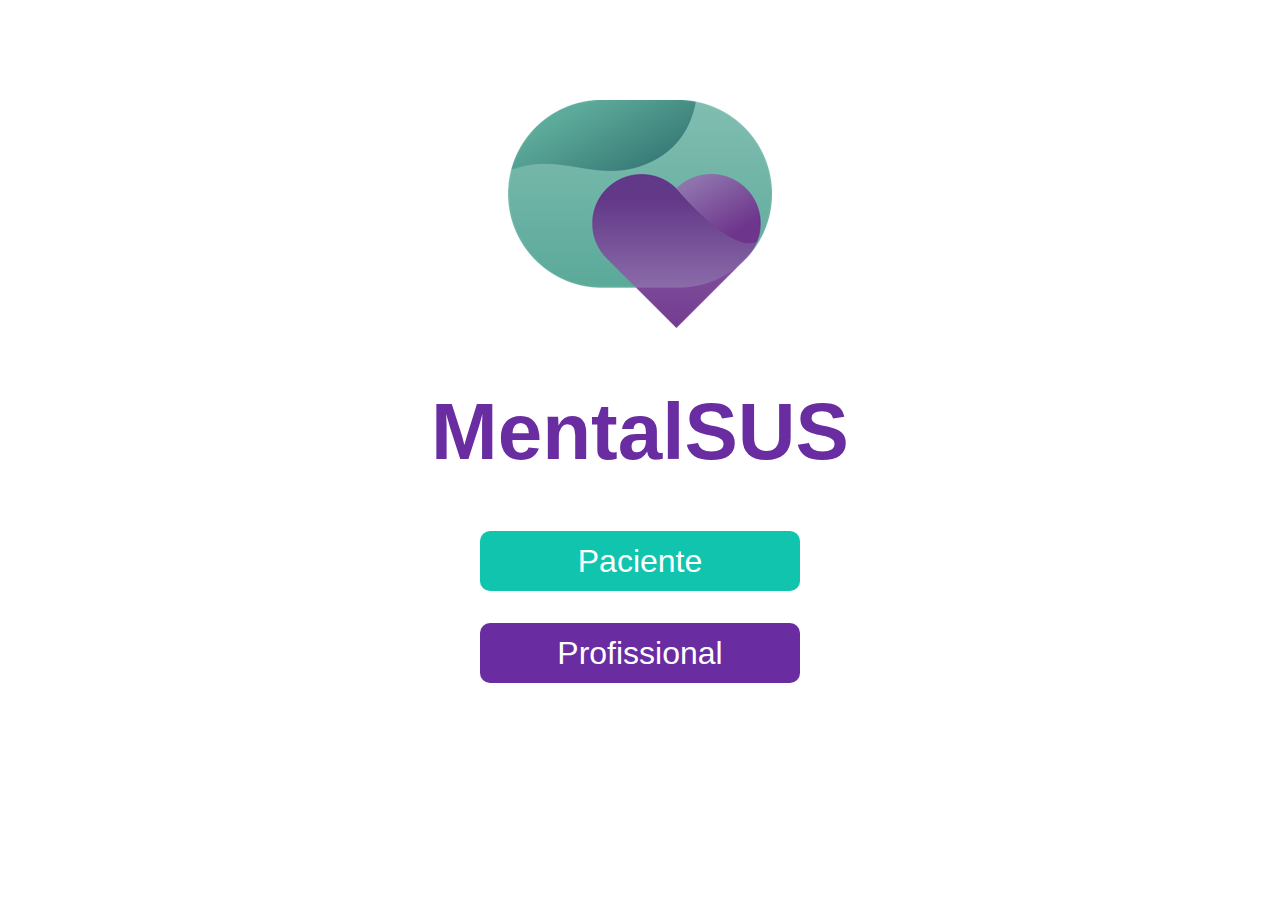
<file: index.html>
<!DOCTYPE html>
<html lang="pt-br">
<head>
    <meta charset="UTF-8">
    <link rel="stylesheet" href="css/styles.css">
    <script src="./javascript/index.js"></script>
    <title>Seleção de login</title>
</head>
<body>
    <div class="container">
        <div class="box">
            <img src="imagens/logo.png" onclick="BoasVindas()" alt="logo">
            <h1 style="color: #692CA1; font-size: 500%;"><b>MentalSUS</b></h1>
            <button style="background-color: #11C4AE; margin-bottom: 5%;  font-size: 200%; height: 60px;" onclick="window.location.href = 'login_paciente.html'">Paciente</button>
            <br>
            <button style="background-color: #692CA1; font-size: 200%; height: 60px;" onclick="window.location.href = 'login_psicologo.html'">Profissional</button>
        </div>
    </div>
</body>
</html>
</file>
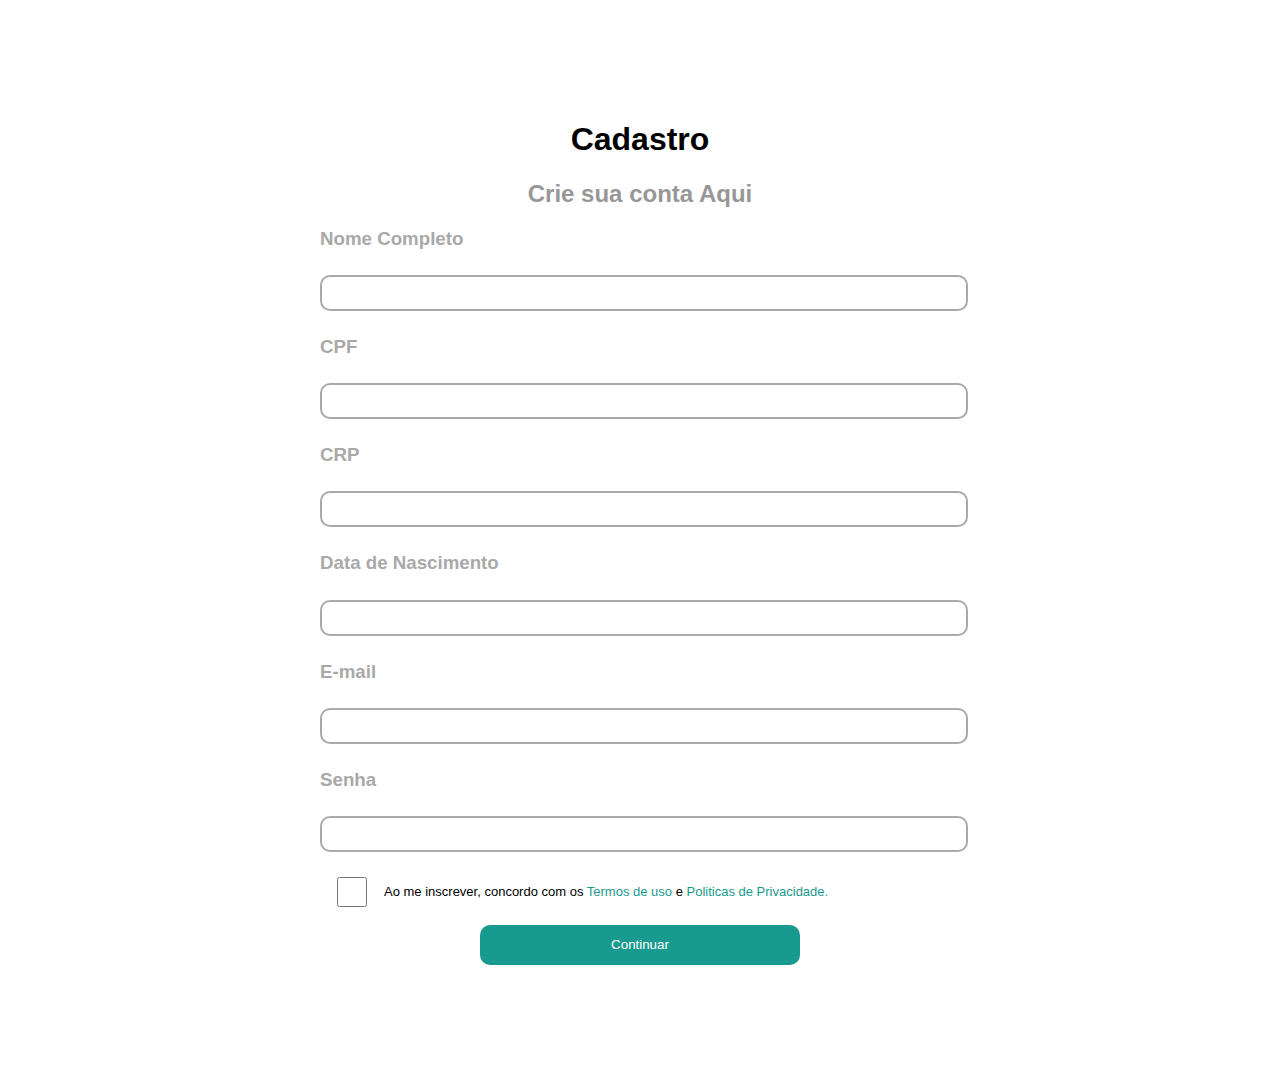
<file: cadastro_psicologo.html>
<!DOCTYPE html>
<html lang="pt-br">

<head>
    <meta charset="UTF-8">
    <link rel="stylesheet" href="css/styles.css">
    <title>Cadastro Psicologo</title>
    <style>
        h3{
            color: darkgray;
            text-align: left;
        }

        input{
            margin: 1%;
            width: 100%;
            margin-left: 0%;
        }

        span {
            color: #199A8E
        }
    </style>
</head>

<body>
    <div class="container">
        <div class="box">
            <h1>Cadastro</h1>
            <h2 style="color: #979797;">Crie sua conta Aqui</h2>
            <h3>Nome Completo</h3>
            <input type="text" id="nome" name="nome">
            <h3>CPF</h3>
            <input type="text" id="cpf" name="cpf">
            <h3>CRP</h3>
            <input type="text" id="crp" name="crp">
            <h3>Data de Nascimento</h3>
            <input type="text" id="data-nascimento" name="data-nascimento">
            <h3>E-mail</h3>
            <input type="text" id="e-mail" name="e-mail">
            <h3>Senha</h3>
            <input type="text" id="senha" name="senha">
            <div style="display: flex; align-items: center; text-align: center; font-size: small; margin: 2%; margin-left: 0%; margin-right: 0%;">
                <input type="checkbox" id="check" name="subscribe" style="width: 10%; margin: 0%;">
                <p>Ao me inscrever, concordo com os <span>Termos de uso</span> e <span>Politicas de Privacidade.</span></p>
            </div> 
            <button style="background-color: #199A8E;" onclick="window.location.href = 'login_psicologo.html'">Continuar</button>

        </div>
    </div>
</body>

</html>
</file>
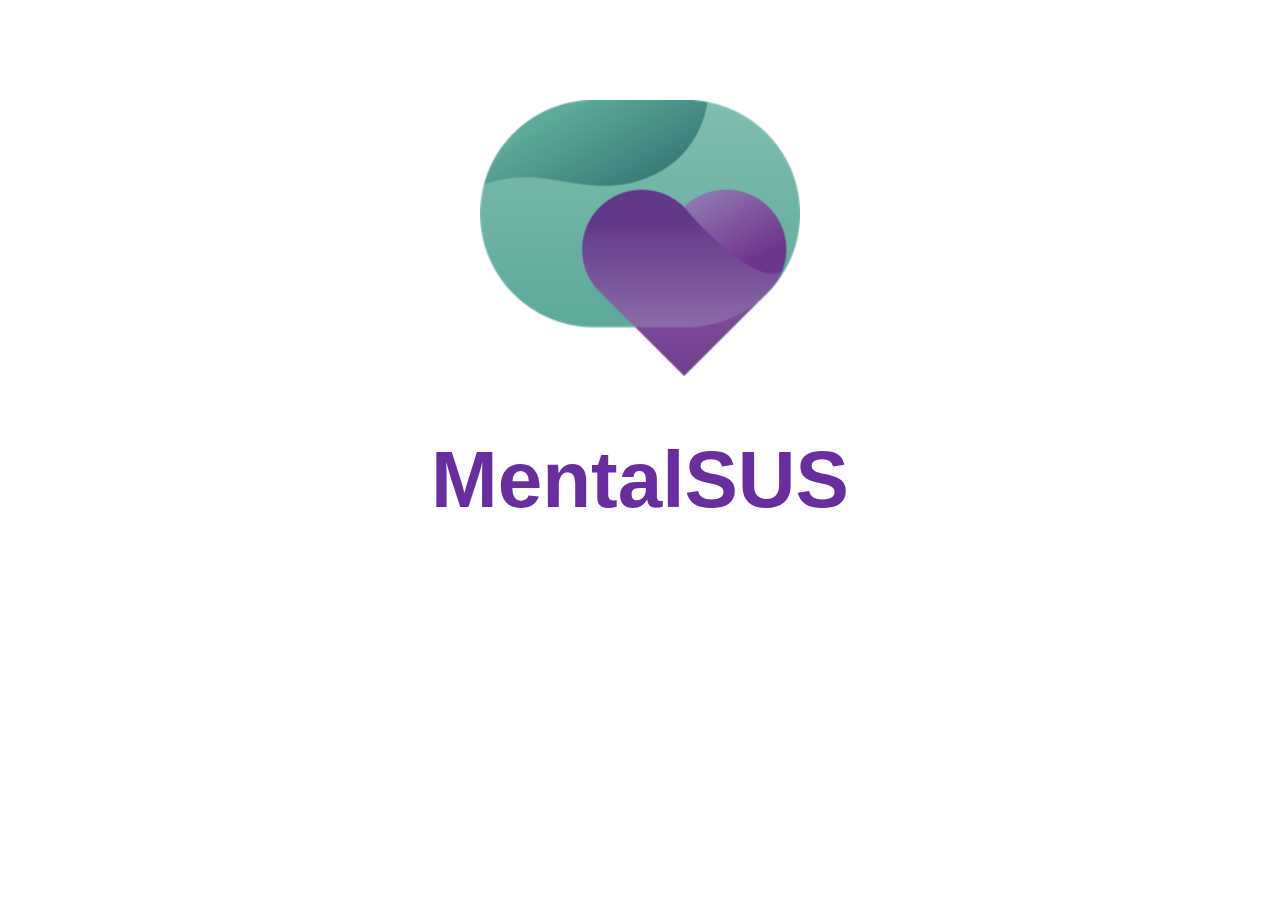
<file: carregamento.html>
<!DOCTYPE html>
<html lang="pt-br">
<head>
    <meta charset="UTF-8">
    <link rel="stylesheet" href="css/styles.css">
    <title>Tela Inicial</title>
</head>
<body>
    <div class="container" onclick="window.location.href = 'index.html'">
        <div class="box">
            <img src="imagens/logo.png" alt="logo" style="width: 50%;">
            <h1 style="color: #692CA1; font-size: 500%;"><b>MentalSUS</b></h1>
        </div>
    </div>
</body>
</html>
</file>
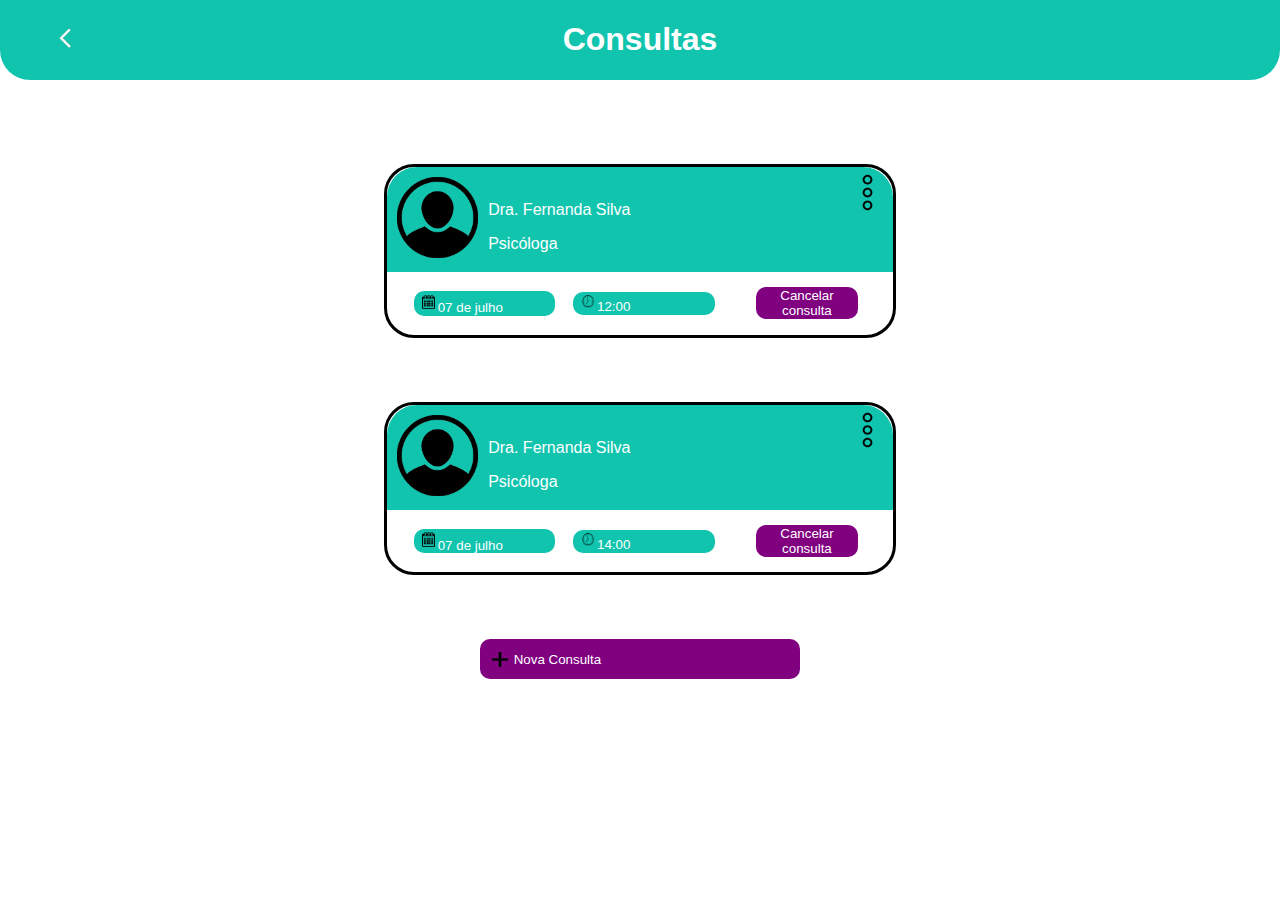
<file: consultas.html>
<!DOCTYPE html>
<html lang="pt-br">
<head>
    <meta charset="UTF-8">
    <link rel="stylesheet" href="css/styles.css">
    <script type="text/javascript" src="./javascript/cadastro.js"></script>
    <title>Consultas</title>
    <script src="./javascript/consultas.js"></script>


</head>
<body>
    <header class="top" style="border-end-end-radius: 30px; border-end-start-radius: 30px; border-bottom-style: none; background-color: #11C4AE; color: white; position: fixed; height: min-content; width: 100%;">
        <section style="width: 10%;">
            <button style="margin: 15%; background-color: #11C4AE;" onclick="window.location.href = 'home_paciente.html'"><img src="imagens/back.png" alt="" style="width: 50%; margin: 5%;"></button>
        </section>
        <aside style="width: 80%; text-align: center;">
            <h1 style="color: white; font-size: xx-large;">Consultas</h1>
        </aside>
    </header> 
    <main class="container">
        <article class="box">
            <div class="caixa">
                <div class="top" style="background-color: #11C4AE; color: white; border-top-left-radius: 30px; border-top-right-radius: 30px;">
                    <section style="width: 20%;">
                        <img src="imagens/user_icon.png" alt="user icon" style="width: 80%; margin: 10%;">
                    </section>
                    <section style="width: 70%; text-align: left;">
                        <br>
                        <p>Dra. Fernanda Silva</p>
                        <p>Psicóloga</p>
                    </section>
                    <aside style="width: 10%;">
                        <img src="imagens/pontos.png" onclick="mostrarNotificacoes()" alt="options" style="width: 80%; margin: 10%;">
                    </aside>
                </div>
                <footer>
                    <div class="top">
                        <section style="width: 70%; align-items: center; display: flex;">
                            <button style="background-color: #11C4AE; color: white; text-align: left; height: min-content; width: 40%; vertical-align: middle; margin: 2.5%;"><img src="imagens/calendar.png" alt="calendar" style="width: 10%; margin: 2%;">07 de julho</button>
                            <button style="background-color: #11C4AE; color: white; text-align: left; height: min-content; width: 40%; vertical-align: middle; margin: 2.5%;"><img src="imagens/clock.png" alt="clock" style="width: 10%; margin: 2%;">12:00</button>
                        </section>
                        <aside style="width: 20%; margin: 2.5%;">
                            <button id="botao" onclick="cancelarConsulta()" style="background-color: purple; color: white; text-align: center; height: min-content; width: 100%; vertical-align: middle; margin: 2.5%; ">Cancelar consulta</button>
                        </aside>
                    </div>
                </footer>
            </div>
            <div class="caixa">
                <div class="top" style="background-color: #11C4AE; color: white; border-top-left-radius: 30px; border-top-right-radius: 30px;">
                    <section style="width: 20%;">
                        <img src="imagens/user_icon.png" alt="user icon" style="width: 80%; margin: 10%;">
                    </section>
                    <section style="width: 70%; text-align: left;">
                        <br>
                        <p>Dra. Fernanda Silva</p>
                        <p>Psicóloga</p>
                    </section>
                    <aside style="width: 10%;">
                        <img src="imagens/pontos.png" onclick="mostrarNotificacoes()" alt="options" style="width: 80%; margin: 10%;">
                    </aside>
                </div>
                <footer>
                    <div class="top">
                        <section style="width: 70%; align-items: center; display: flex;">
                            <button style="background-color: #11C4AE; color: white; text-align: left; height: min-content; width: 40%; vertical-align: middle; margin: 2.5%;" onclick="cancelarConsulta()" ><img src="imagens/calendar.png" alt="calendar" style="width: 10%; margin: 2%;">07 de julho</button>
                            <button style="background-color: #11C4AE; color: white; text-align: left; height: min-content; width: 40%; vertical-align: middle; margin: 2.5%;"><img src="imagens/clock.png" alt="clock" style="width: 10%; margin: 2%;">14:00</button>
                        </section>
                        <aside style="width: 20%; margin: 2.5%;">
                            <button id="botao" onclick="cancelarConsulta()" style="background-color: purple; color: white; text-align: center; height: min-content; width: 100%; vertical-align: middle; margin: 2.5%;" onclick="cancelarConsulta()">Cancelar consulta</button>
                        </aside>
                    </div>
                </footer>
            </div>
                    <button id="botao" style="background-color: purple; text-align: center; display: flex; align-items: center; margin: 2%; margin-left: 25%;"><img src="imagens/plus.png" alt="mais_icon" style="width: 5%; margin: 2%;">Nova Consulta</button>
        </article>     
    </main>
</body>
</html>
</file>
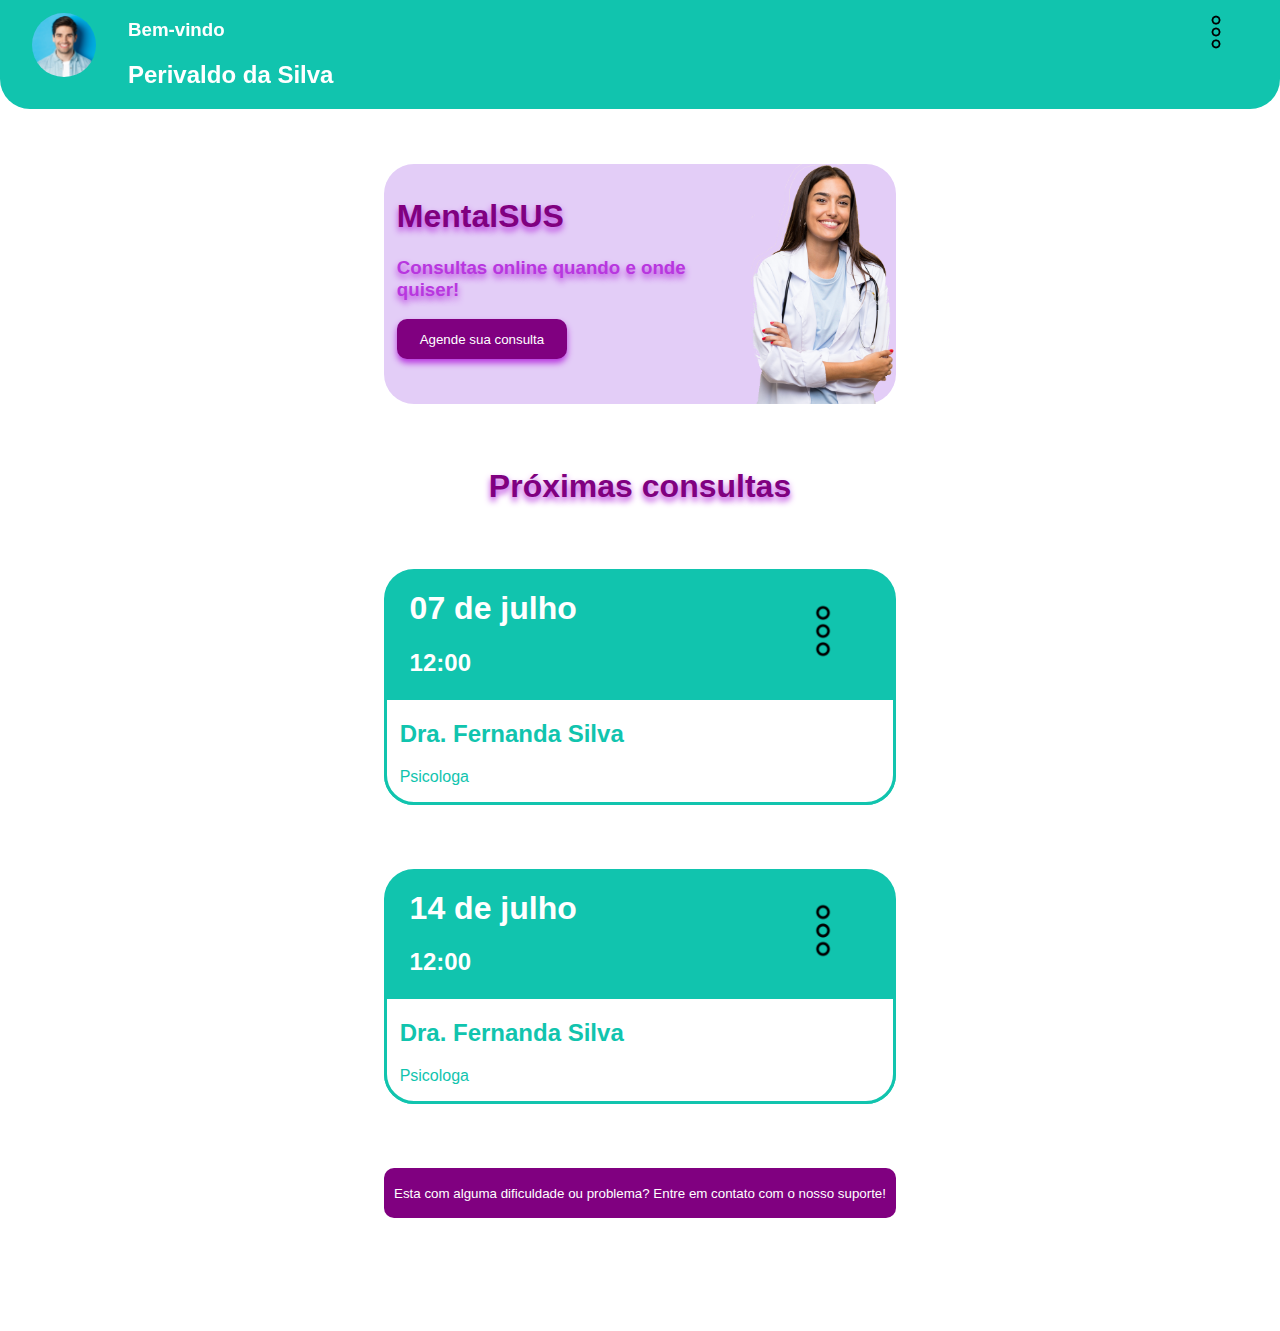
<file: home_paciente.html>
<!DOCTYPE html>
<html lang="pt-br">
<head>
    <meta charset="UTF-8">
    <link rel="stylesheet" href="css/styles.css">
    <title>Home</title>
</head>
<body>
    <header class="top" style="border-end-end-radius: 30px; border-end-start-radius: 30px; border-bottom-style: none; background-color: #11C4AE; color: white; position: fixed; height: min-content; width: 100%;">
        <section style="width: 10%;">
            <img src="imagens/foto.png" alt="" style="width: 50%; margin: 10%; border-radius: 50%;" onclick="window.location.href = 'pagina_perfil.html'">
        </section>
        <section style="width: 80%; text-align: left;">
            <h3>Bem-vindo</h3>
            <h2>Perivaldo da Silva</h2>
        </section>
        <aside style="width: 10%;">
            <img src="imagens/pontos.png" alt="" style="width: 30%; margin: 10%;">
        </aside>
    </header>
    <div class="container">
        <div class="box">
            <div class="caixa" style="background-color: rgb(227, 205, 247); border-style: none; height: 240px;">
                <div class="top">
                    <section style="width: 70%; text-align: left; margin: 2.5%;">
                        <h1 style="color: purple; text-shadow: 0 4px 6px rgb(184, 55, 223); font-size: xx-large;">MentalSUS</h1>
                        <h3 style="color: rgb(184, 55, 223); text-shadow: 0 4px 6px rgb(184, 55, 223);">Consultas online quando e onde quiser!</h3>
                        <button style="background-color: purple; box-shadow: 0 4px 6px rgb(184, 55, 223);" onclick="window.location.href = 'consultas.html'">Agende sua consulta</button>
                    </section>
                    <aside style="width: 30%;">
                        <img src="imagens/medica.png" alt="medica icon" style="height: 240px;">
                    </aside>
                </div>
            </div>
            <h1 style="color: purple; text-shadow: 0 4px 6px rgb(184, 55, 223); font-size: xx-large;">Próximas consultas</h1>
            <div class="caixa" style="background-color: #11C4AE; color: white; border-style: none;">
                <div class="top" style="align-items: center;">
                    <section style="width: 70%; text-align: left; margin-left: 5%;">
                        <h1 style="color: white;">07 de julho</h1>
                        <h2>12:00</h2>
                    </section>
                    <aside style="width: 30%;">
                        <img src="imagens/pontos.png" alt="3 pontos" style="width: 40%;">
                    </aside>
                </div>
                <footer style="border-style: solid; text-align: left; height: min-content; color: #11C4AE; background-color: white; border-bottom-left-radius: 30px; border-bottom-right-radius: 30px;">
                    <div style="margin: 2.5%;">
                        <h2>Dra. Fernanda Silva</h2>
                        <p>Psicologa</p>
                    </div>
                </footer>
            </div>
            <div class="caixa" style="background-color: #11C4AE; color: white; border-style: none;">
                <div class="top" style="align-items: center;">
                    <section style="width: 70%; text-align: left; margin-left: 5%;">
                        <h1 style="color: white;">14 de julho</h1>
                        <h2>12:00</h2>
                    </section>
                    <aside style="width: 30%;">
                        <img src="imagens/pontos.png" alt="3 pontos" style="width: 40%;">
                    </aside>
                </div>
                <footer style="border-style: solid; text-align: left; height: min-content; color: #11C4AE; background-color: white; border-bottom-left-radius: 30px; border-bottom-right-radius: 30px;">
                    <div style="margin: 2.5%;">
                        <h2>Dra. Fernanda Silva</h2>
                        <p>Psicologa</p>
                    </div>
                </footer>
            </div>
            <button style="background-color: purple; width: 80%; height: 50px;" onclick="window.location.href = 'suporte.html'">Esta com alguma dificuldade ou problema? Entre em contato com o nosso suporte!</button>
        </div>
    </div>
</body>
</html>
</file>
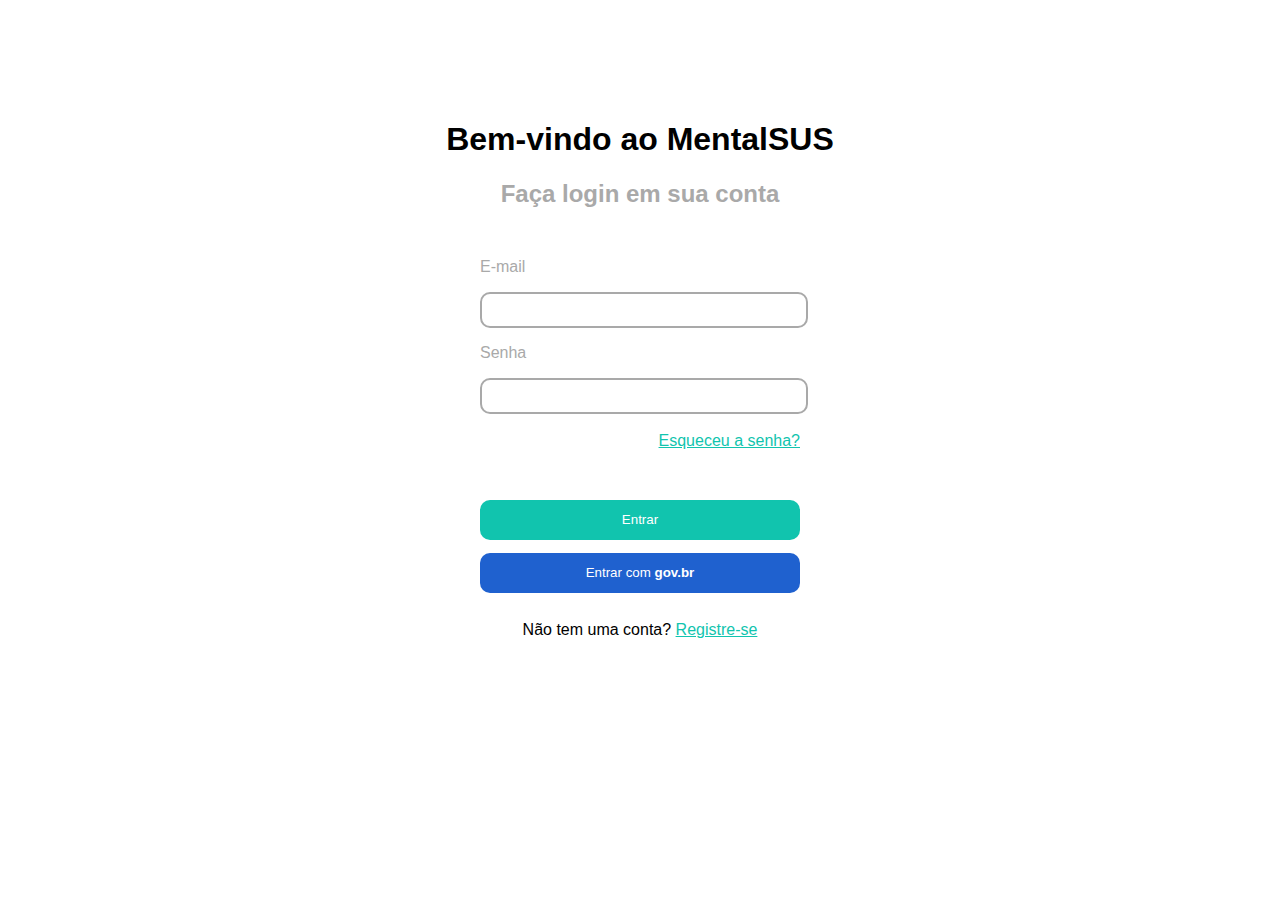
<file: login_paciente.html>
<!DOCTYPE html>
<html lang="pt-br">
<head>
    <meta charset="UTF-8">
    <title>Login Paciente</title>
    <link rel="stylesheet" href="css/styles.css">
    <script src="javascript/login-p.js"></script>
</head>
<body>
    <div class="container">
        <div class="box">
            <h1>Bem-vindo ao MentalSUS</h1>
            <h2 style="color: darkgray;">Faça login em sua conta</h2>
            <div class="enter">
                <p style="text-align: left; color: darkgray;">E-mail</p>
                <input type="email" id="email" style="width: 100%;">
                <p style="text-align: left; color: darkgray;">Senha</p>
                <input type="password" name="" id="password" style="width: 100%;">
                <br>
                <br>
                <a href="" style="color: #11C4AE; text-align: right;">Esqueceu a senha?</a>
                <br>
            </div>
            <button style="background-color: #11C4AE;" onclick = 'confirmacaoNome()' >Entrar</button>
            <br>
            <button style="background-color: #1F61CF;" onclick="window.location.href = 'home_paciente.html'">Entrar com <b>gov.br</b></button>
            <p style="color: black; margin-bottom: 5%;">Não tem uma conta? <a href="" style="color: #11C4AE;">Registre-se</a></p>
        </div>
    </div>
</body>
</html>
</file>
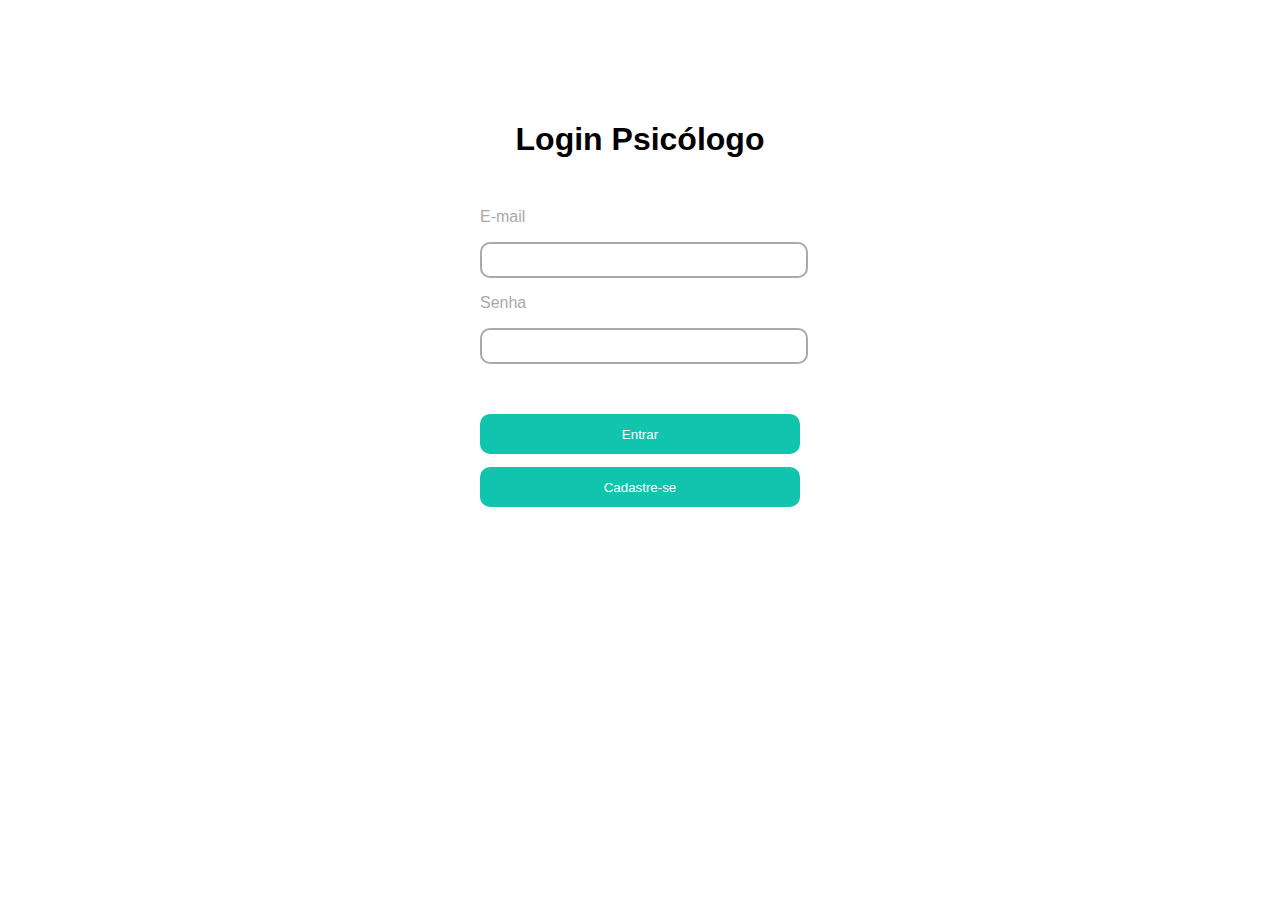
<file: login_psicologo.html>
<!DOCTYPE html>
<html lang="pt-br">
<head>
    <meta charset="UTF-8">
    <title>Login Psicólogo</title>
    <link rel="stylesheet" href="css/styles.css">
    <script src="./javascript/login-Psi.js"></script>
</head>
<body>
    <div class="container">
        <div class="box">
            <h1>Login Psicólogo</h1>
            <div class="enter">
                <p style="text-align: left; color: darkgray;">E-mail</p>
                <input type="email" id="email" style="width: 100%;">
                <p style="text-align: left; color: darkgray;">Senha</p>
                <input type="password" id="password" style="width: 100%;">
            </div>
            <button style="background-color: #11C4AE;" onclick='validacaoLoginPsicologo()' href = 'home.html'>Entrar</button>
            <button style="background-color: #11C4AE;" onclick="window.location.href = 'cadastro_psicologo.html'">Cadastre-se</button>
        </div>
    </div>
</body>
</html>
</file>
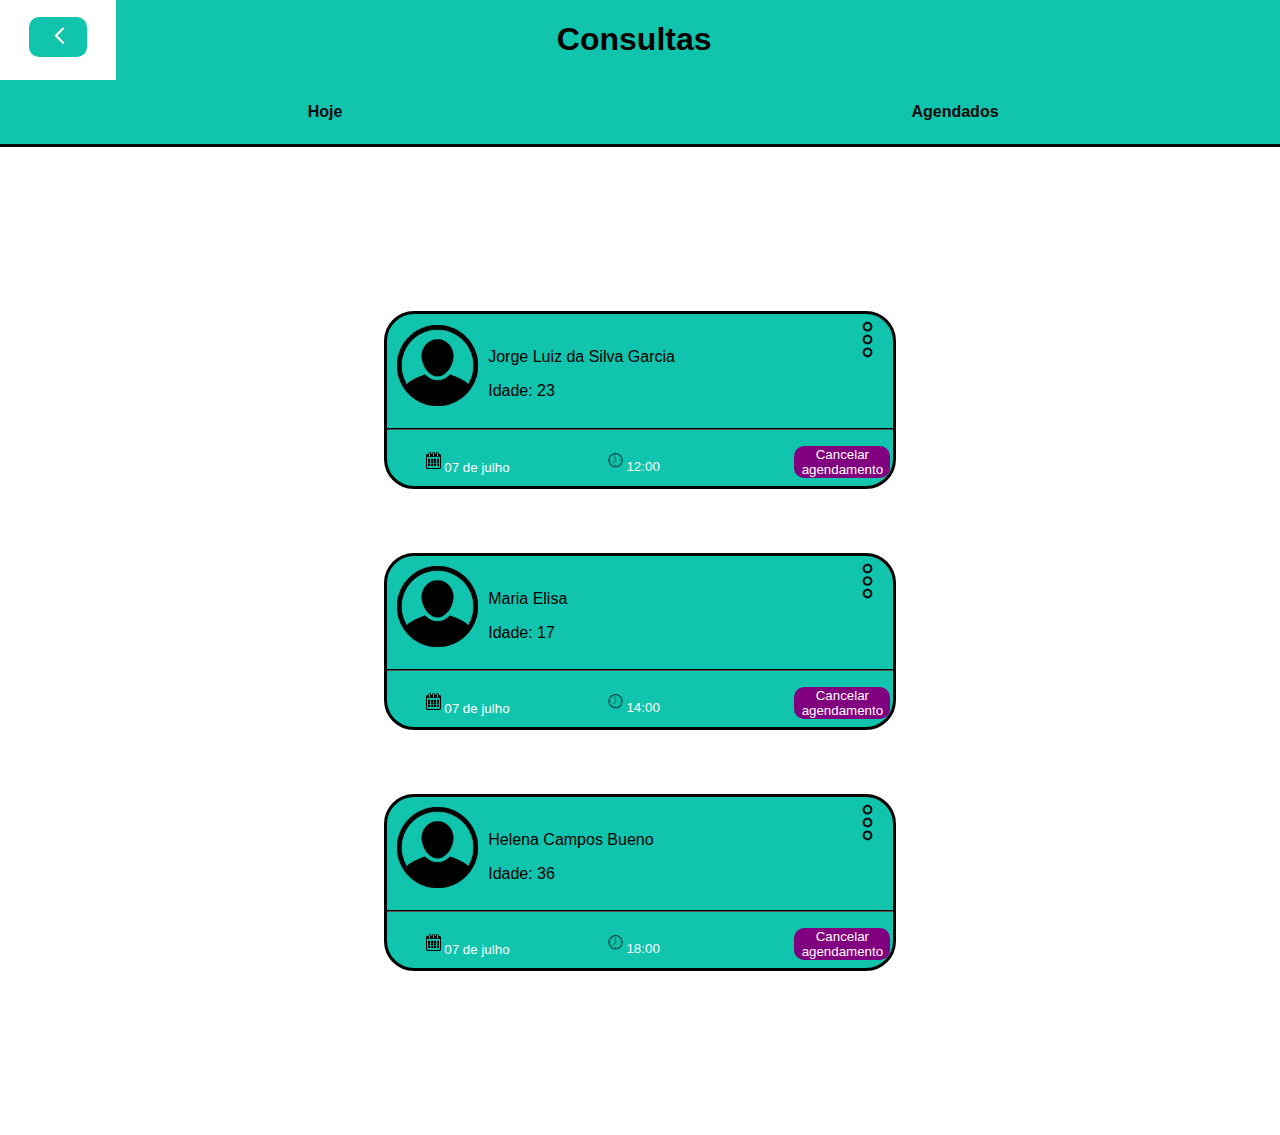
<file: paciente.html>
<!DOCTYPE html>
<html lang="pt-br">
<head>
    <meta charset="UTF-8">
    <link rel="stylesheet" href="css/styles.css">
    <script src="./javascript/pacients.js"></script>
    <title>Consultas</title>
    <style>
        hr {
            border-color: black;
        }
    </style>
</head>
<body>
<header class="top">
    <section style="width: 10%;">
        <button style="margin: 15%; background-color: #11C4AE;" onclick="window.location.href = 'home_psi.html'"><img src="imagens/back.png" alt="" style="width: 50%; margin: 5%;"></button>
    </section>
    <aside style="width: 100%; background-color: #11C4AE;;">
        <h1 style="font-size: xx-large; margin-left: -11%;">Consultas</h1>
    </aside>
</header>
<header class="option" style="border-bottom-color: rgb(9, 9, 9); color: #0b0b0b; background-color: #11C4AE;">
    <section>
        <h2 style="font-size: medium;">Hoje</h2>
    </section>
    <aside>
        <h2 style="font-size: medium;">Agendados</h2>
    </aside>
</header>
<main class="container">
    <article class="box">
        <div class="caixa" style="background-color: #11C4AE;">
            <div class="top">
                <section style="width: 20%;">
                    <img src="imagens/user_icon.png" alt="user icon" style="width: 80%; margin: 10%;">
                </section>
                <section style="width: 70%; text-align: left;">
                    <br>
                    <p>Jorge Luiz da Silva Garcia</p>
                    <p>Idade: 23</p>
                </section>
                <aside style="width: 10%;">
                    <img src="imagens/pontos.png" alt="options" style="width: 80%; margin: 10%;">
                </aside>
            </div>
            <hr>
            <footer>
                <div class="top">
                    <section style="width: 80%; align-items: center; display: flex;">
                        <button style="background-color: #11C4AE; color: white; text-align: left; height: min-content; width: 40%; vertical-align: middle; margin: 2.5%;"><img src="imagens/calendar.png" alt="calendar" style="width: 10%; margin: 2%;">07 de julho</button>
                        <button style="background-color: #11C4AE; color: white; text-align: left; height: min-content; width: 40%; vertical-align: middle; margin: 2.5%;"><img src="imagens/clock.png" alt="clock" style="width: 10%; margin: 2%;">12:00</button>
                    </section>
                    <aside style="width: 20%; align-items: center; display: flex;">
                        <button onclick="cancelarAgendamento()" style="background-color: purple; color: white; text-align: center; height: min-content; width: 100%; vertical-align: middle; margin: 2.5%;">Cancelar agendamento</button>
                    </aside>
                </div>
            </footer>
        </div>
        <div class="caixa" style="background-color: #11C4AE;">
            <div class="top">
                <section style="width: 20%;">
                    <img src="imagens/user_icon.png" alt="user icon" style="width: 80%; margin: 10%;">
                </section>
                <section style="width: 70%; text-align: left;">
                    <br>
                    <p>Maria Elisa</p>
                    <p>Idade: 17</p>
                </section>
                <aside style="width: 10%;">
                    <img src="imagens/pontos.png" alt="options" style="width: 80%; margin: 10%;">
                </aside>
            </div>
            <hr>
            <footer>
                <div class="top">
                    <section style="width: 80%; align-items: center; display: flex;">
                        <button style="background-color: #11C4AE; color: white; text-align: left; height: min-content; width: 40%; vertical-align: middle; margin: 2.5%;"><img src="imagens/calendar.png" alt="calendar" style="width: 10%; margin: 2%;">07 de julho</button>
                        <button  style="background-color: #11C4AE; color: white; text-align: left; height: min-content; width: 40%; vertical-align: middle; margin: 2.5%;"><img src="imagens/clock.png" alt="clock" style="width: 10%; margin: 2%;">14:00</button>
                    </section>
                    <aside style="width: 20%; align-items: center; display: flex;">
                        <button onclick="cancelarAgendamento()" style="background-color: purple; color: white; text-align: center; height: min-content; width: 100%; vertical-align: middle; margin: 2.5%;">Cancelar agendamento</button>
                    </aside>
                </div>
            </footer>
        </div>
        <div class="caixa" style="background-color: #11C4AE;">
            <div class="top">
                <section style="width: 20%;">
                    <img src="imagens/user_icon.png" alt="user icon" style="width: 80%; margin: 10%;">
                </section>
                <section style="width: 70%; text-align: left;">
                    <br>
                    <p>Helena Campos Bueno</p>
                    <p>Idade: 36</p>
                </section>
                <aside style="width: 10%;">
                    <img src="imagens/pontos.png" alt="options" style="width: 80%; margin: 10%;">
                </aside>
            </div>
            <hr>
            <footer>
                <div class="top">
                    <section style="width: 80%; align-items: center; display: flex;">
                        <button style="background-color: #11C4AE; color: white; text-align: left; height: min-content; width: 40%; vertical-align: middle; margin: 2.5%;"><img src="imagens/calendar.png" alt="calendar" style="width: 10%; margin: 2%;">07 de julho</button>
                        <button style="background-color: #11C4AE; color: white; text-align: left; height: min-content; width: 40%; vertical-align: middle; margin: 2.5%;"><img src="imagens/clock.png" alt="clock" style="width: 10%; margin: 2%;">18:00</button>
                    </section>
                    <aside style="width: 20%; align-items: center; display: flex;">
                        <button onclick="cancelarAgendamento()" style="background-color: purple; color: white; text-align: center; height: min-content; width: 100%; vertical-align: middle; margin: 2.5%;">Cancelar agendamento</button>
                    </aside>
                </div>
            </footer>
        </div>
    </article>
</main>
</body>
</html>
</file>
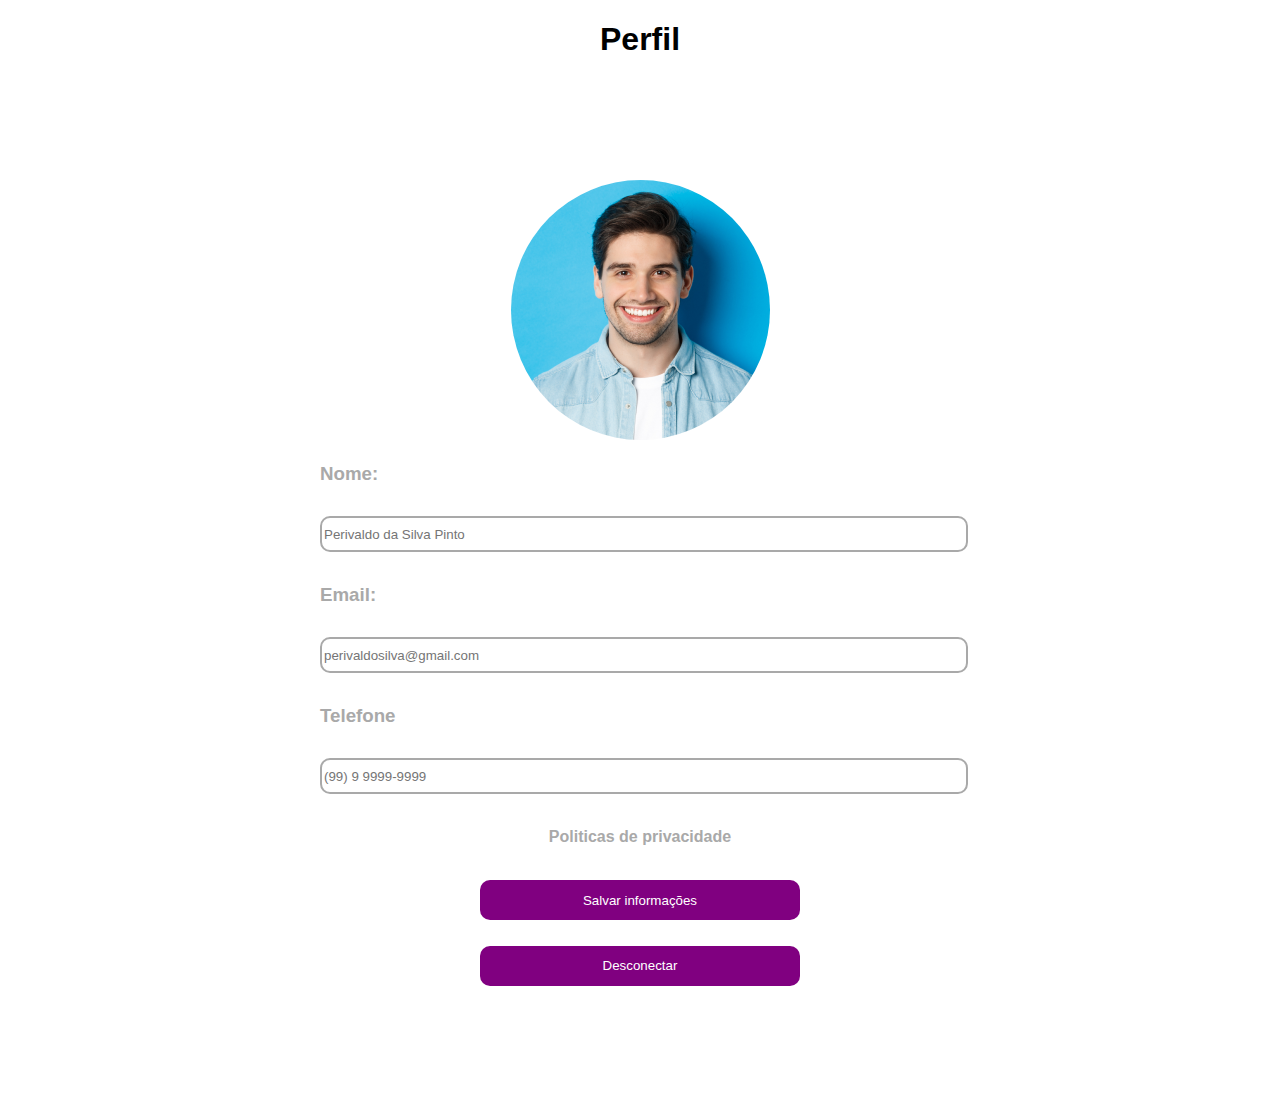
<file: pagina_perfil.html>
<!DOCTYPE html>
<html lang="pt-br">
<head>
    <meta charset="UTF-8">
    <link rel="stylesheet" href="css/styles.css">
    <script src="./javascript/pag-Perfil.js" ></script>
    <style>
        h3{
            text-align: left;
        }
        body{
            color: darkgray;
        }
        input{
            width: 100%;
            margin: 2%;
            margin-left: 0%;
        }
    </style>
    <title>PERFIL</title>
</head>
<body>
    <header class="top">
        <aside style="width: 1000%;">
            <h1 style="font-size: xx-large;">Perfil</h1>
        </aside>
    </header>
    <div class="container">
        <div class="box" style="text-align: center;">
            <img src="imagens/foto.png" alt="" style="border-radius: 50%;">
            <h3>Nome:</h3>
            <input type="text" placeholder="Perivaldo da Silva Pinto" nome="nome">
            <h3>Email:</h3>
            <input id="emeil" type="email" placeholder="perivaldosilva@gmail.com" e-mail="e-mail">
            <h3>Telefone</h3>
            <input id="tel" type="number" placeholder="(99) 9 9999-9999" numero="numero">
            <h4>Politicas de privacidade</h4>

            <button  style="margin: 2%; background-color: purple;" onclick="numeroTelefone()" >Salvar informações</button>

            <button style="margin: 2%; background-color: purple;" onclick="window.location.href = 'carregamento.html'">Desconectar</button>
        </div>
    </div>
</body>
</html>
</file>
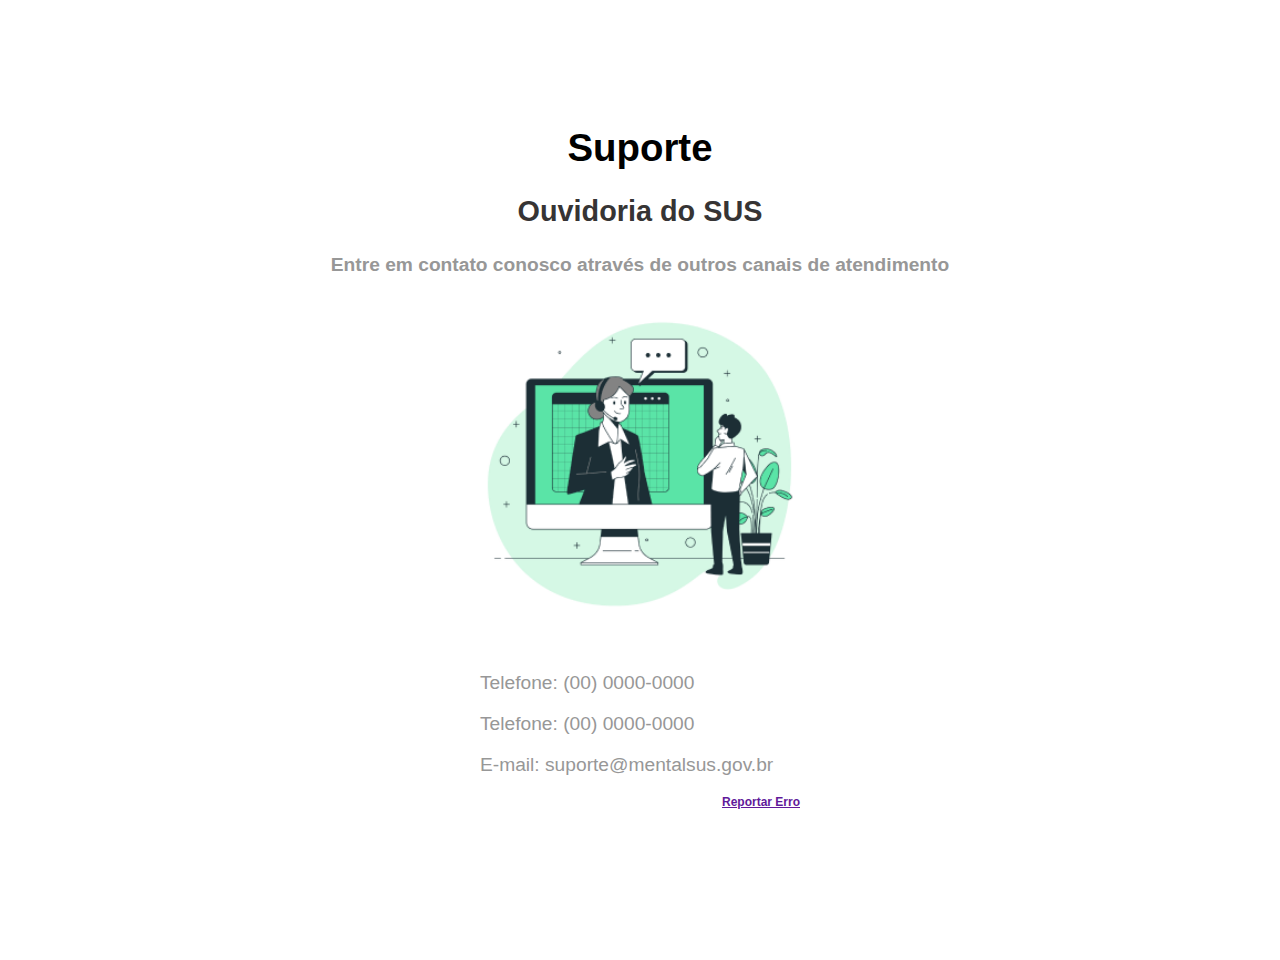
<file: suporte.html>
<!DOCTYPE html>
<html lang="pt-br">
<head>
  <meta charset="UTF-8"/>
  <link rel="stylesheet" href="css/styles.css" />
  <title>tela suporte</title>
  <style>
    body{
      font-size: larger;
      color: #979797;
    }
  </style>
</head>

<body>
<div class="container">
  <div class="box">
    <div>
      <h1>Suporte</h1>
    </div>
    <div>
      <h2 style="color: rgb(54, 52, 52);">Ouvidoria do SUS</h2>
      <h4>Entre em contato conosco através de outros canais de atendimento</h4>
    </div>
    <img class="imagem-titulo" src="imagens/suporte.png" alt="imagem simbolizando feedback" style="width: 50%;"/>
    <main class="enter" style="text-align: left;">
      <p class="descricao">Telefone: (00) 0000-0000</p>
      <p class="descricao">Telefone: (00) 0000-0000</p>
      <p class="descricao">E-mail: suporte@mentalsus.gov.br</p>
      <p class="span">Reportar Erro</p>
    </main>
  </div>
</div>
</body>
</html>
</file>
<file: css/styles.css>
body{
    margin: 0%;
    font-family: 'Gill Sans', 'Gill Sans MT', Calibri, 'Trebuchet MS', sans-serif;
}

h1{
    color: black;
}

button{
    border-radius: 10px;
    border-style: none;
    margin-bottom: 2%;
    color: white;
    width: 50%;
    height: 40px;
}

input{
    width: 500px;
    height: 30px;
    border-radius: 10px;
    border-style: solid;
    border-color: darkgray;
}

section, aside{
    justify-content: center;
    text-align: center;
    width: 45%;
}

.container{
    width: 100%;
    height: 100%;
    display: flex;
    flex-direction: row;
    justify-content: center;
    align-items: center;
}

.box{
    text-align: center;
    margin-top: 100px;
    margin-bottom: 100px;
    width: 50%;
    height: 50%;
}

.enter{
    text-align: right;
    margin-top: 50px;
    margin-bottom: 50px;
    margin-left: 25%;
    width: 50%;
    height: 50%;
}

.option {
    padding: 20px 0px;
    display: flex;
    justify-content: space-around;
    text-align: center;
    border-bottom-style: solid;
    padding: 10px;
}

.top{
    display: flex;
    justify-content: baseline;
    text-align: center;
}

.imagem-titulo{
    width: 20%;
    margin: auto;
    display: block;
}

.span{
    color: #61199A;
    text-align: right;
    font-style: normal;
    font-weight: 600;
    font-size: 12px;
    line-height: 15px;
    text-decoration-line: underline;
    color: #61199A;
}

.caixa{
    margin: 10%;
    border-style: solid;
    border-color: black;
    border-radius: 30px;
}
</file>
